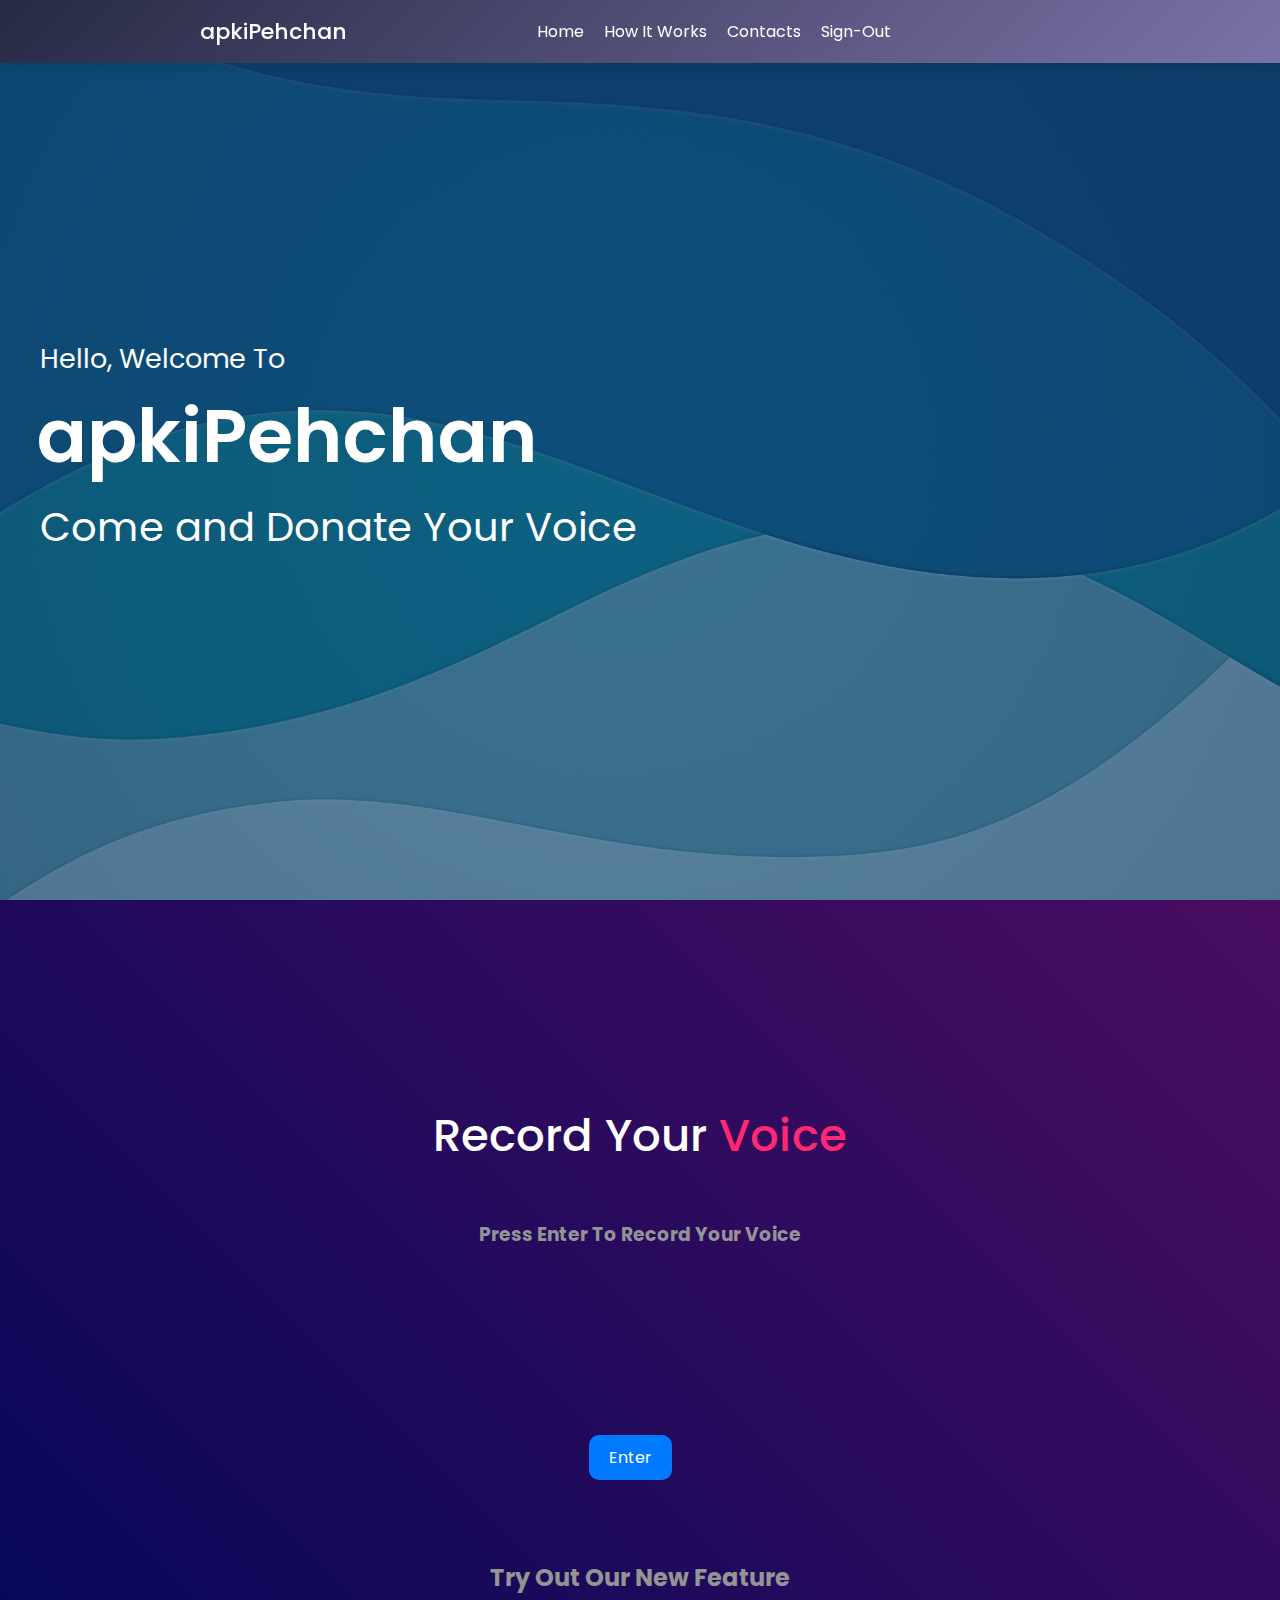
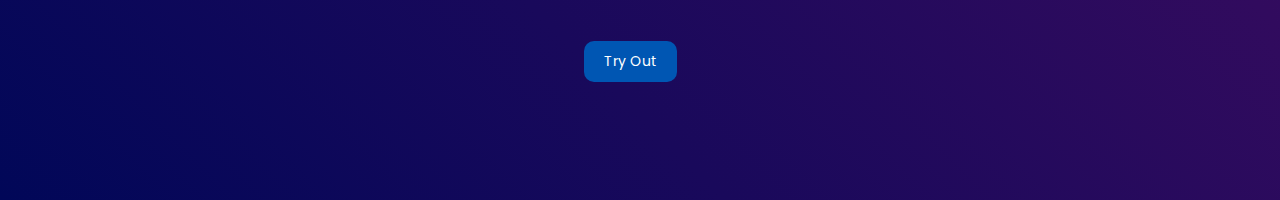
<file: index.html>
<!DOCTYPE html>
<!-- Coding By CodingNepal - codingnepalweb.com -->
<html lang="en">
  <head>
    <meta charset="UTF-8" />
    <meta http-equiv="X-UA-Compatible" content="IE=edge" />
    <meta name="viewport" content="width=device-width, initial-scale=1.0" />
    <title>apkiPehchan</title>
    <link rel="stylesheet" href="trial.css" />
    <!-- Unicons CSS -->
    <link rel="stylesheet" href="https://unicons.iconscout.com/release/v4.0.0/css/line.css" />
   <script src="trial.js" defer></script>
  </head>
  <body>
    <nav class="nav">
      <i class="uil uil-bars navOpenBtn"></i>
      <a href="#" class="logo">apkiPehchan</a>

      <ul class="nav-links">
        <i class="uil uil-times navCloseBtn"></i>
        <li><a href="#home">Home</a></li>
        <li><a href="#hero">How It Works</a></li>
        <li><a href="contact.html">Contacts</a></li>
        <li><a href="#">Sign-Out</a></li>
      </ul>

      <i class="uil uil-search search-icon" id="searchIcon"></i>
      <div class="search-box">
        <i class="uil uil-search search-icon"></i>
        <input type="text" placeholder="Search here..." />
      </div>
    </nav>
    <!-- home-section -->
    <section class="home" id="home">
        <div class="max-width">
            <div class="home-content">
                <div class="text-1">Hello, Welcome To</div>
                <div class="text-2">apkiPehchan</div>
                <div class="text-3">Come and Donate Your Voice</div>
            </div>
        </div>
    </section>
    <div class="hero" id="hero">
        <h1>Record Your <span>Voice</span></h1>
        <h3>Press Enter To Record Your Voice</h3>
        

    </div>
    <a href="Enter.html" target="_blank"><button class="btn-enter">Enter</button></a>
    <div class="text">
        <h2>Try Out Our New Feature</h2>
        <a href="feature.html" target="_blank"><button class="action">Try Out</button></a>
    </div>
    
  </body>
</html>
</file>
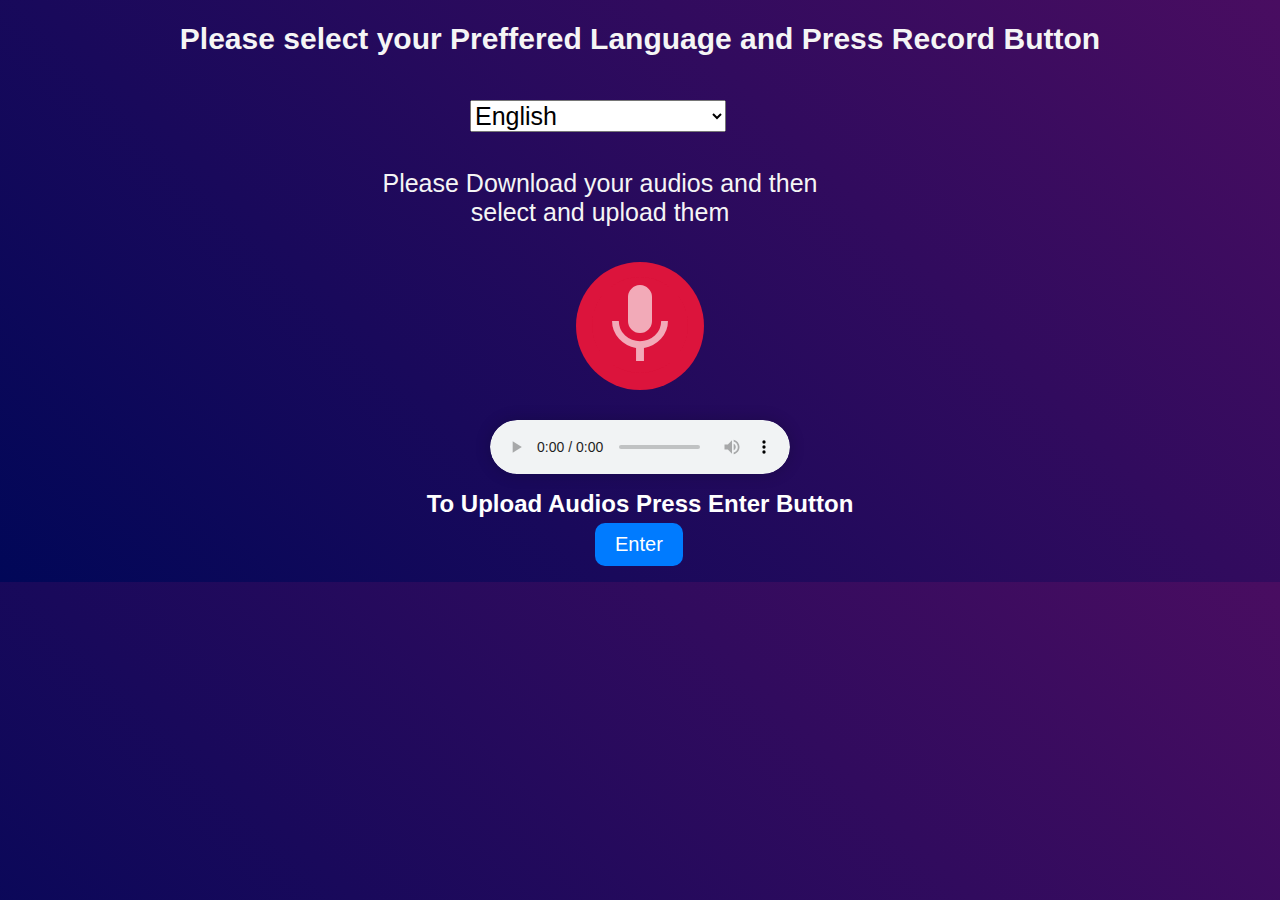
<file: Enter.html>
<!DOCTYPE html>
<html lang="en">
<head>
<meta charset="UTF-8">
<meta name="viewport" content="width=device-width, initial-scale=1.0">
<title>Select Language</title>
<link href="https://fonts.googleapis.com/icon?family=Material+Icons" rel="stylesheet" >
<link rel="stylesheet" href="Enter.css">
</head>
<body>

  <select id="languageSelect">
  <option value="english">English</option>
  <option value="hindi">Hindi</option>
  <!-- Add more language options as needed -->
  </select>
  <div class="pargraphContainer">
    <div class="text">
    <p>
      Please select your Preffered Language and Press Record Button
    </p>
  </div>
  <div id="textDisplay">
    <!-- Text based on selected language will be displayed here -->
  </div>
  </div>
  <main>

    <button class="mic-toggle" id="mic">
      <span class="material-icons">mic</span>
    </button>
    <audio class="playback" controls></audio>

  <div class="text-upload-audio">
    <h2>To Upload Audios Press Enter Button</h2>
  </div>
  <a href=""><button class="audio-submission">
    Enter
  </button></a>

  </main>


<script src="Enter.js"></script>

</body>
</html>
</file>
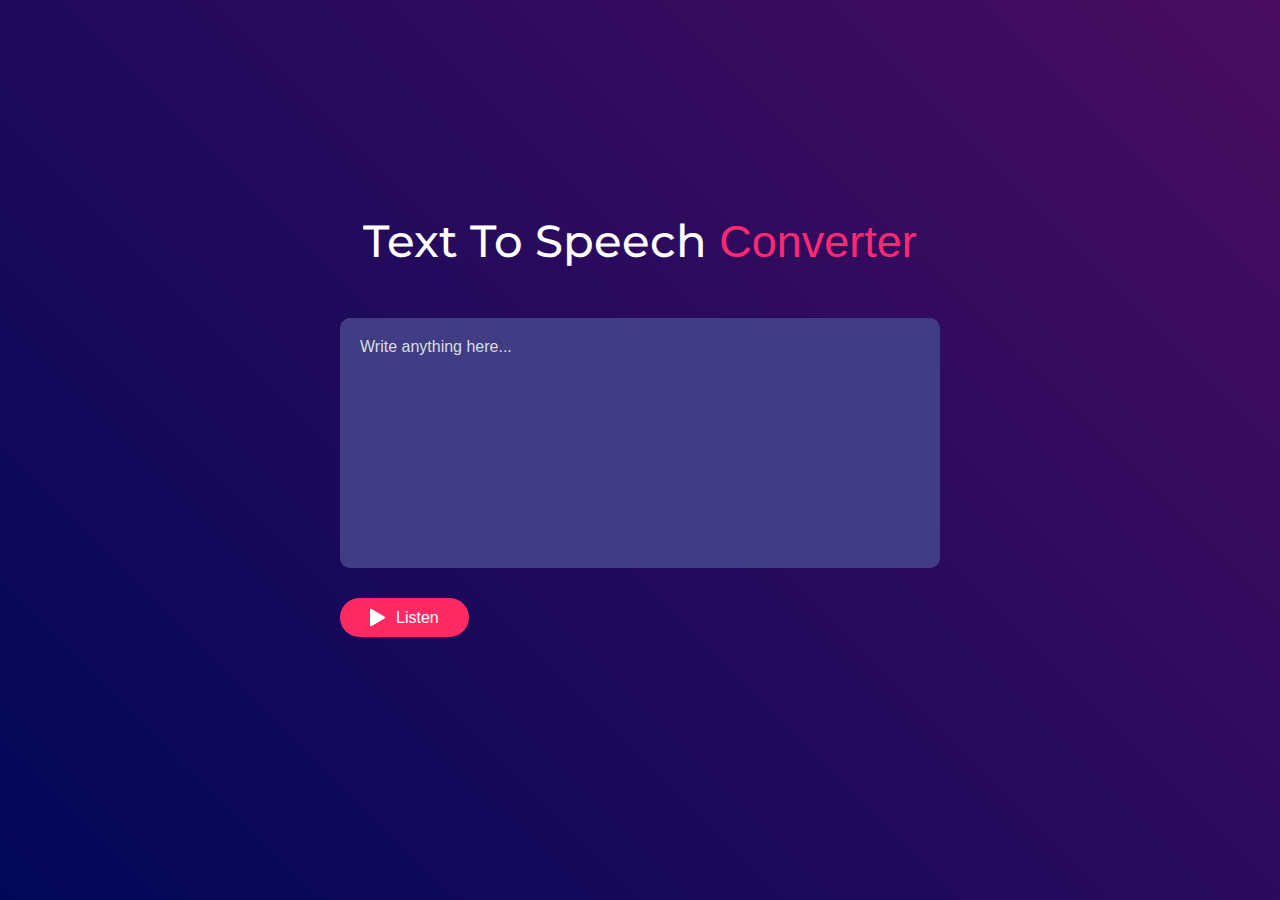
<file: feature.html>
<!DOCTYPE html>
<html lang="en">
<head>
    <meta charset="UTF-8">
    <meta name="viewport" content="width=device-width, initial-scale=1.0">
    <title>Document</title>
    <link rel="stylesheet" href="feature.css">
    <link rel="preconnect" href="https://fonts.googleapis.com">
    <link rel="preconnect" href="https://fonts.gstatic.com" crossorigin>
    <link href="https://fonts.googleapis.com/css2?family=Montserrat:ital,wght@0,100..900;1,100..900&display=swap" rel="stylesheet">
</head>
<body>
    <div class="hero">
        <h1>Text To Speech <span>Converter</span></h1>
        <textarea placeholder="Write anything here..."></textarea>
        <div class="row">
            <select></select>
            <button><img src="play.png">Listen</button>
        </div>

    </div>
    <script src="features.js"></script>
</body>
</html>
</file>
<file: trial.css>
/* Google Fonts - Poppins */
@import url("https://fonts.googleapis.com/css2?family=Poppins:wght@300;400;500;600&display=swap");

* {
  margin: 0;
  padding: 0;
  box-sizing: border-box;
  font-family: "Poppins", sans-serif;
}
body {
  background: #f0faff;
}
.nav {
  position: fixed;
  top: 0;
  left: 0;
  width: 100%;
  padding: 15px 200px;
  background: linear-gradient(135deg, #262a44, #7b72a7);
  box-shadow: 0 4px 10px rgba(0, 0, 0, 0.1);
}
.navbar.sticky{
    padding: 30px 0;
    background: rgb(85, 85, 85);
}
.nav,
.nav .nav-links {
  display: flex;
  align-items: center;
}
.nav {
  justify-content: space-between;
}
a {
  color: #fff;
  text-decoration: none;
}
.nav .logo {
  font-size: 22px;
  font-weight: 500;
}
.nav .nav-links {
  column-gap: 20px;
  list-style: none;
}
.nav .nav-links a {
  transition: all 0.2s linear;
}
.nav.openSearch .nav-links a {
  opacity: 0;
  pointer-events: none;
}
.nav .search-icon {
  color: #fff;
  font-size: 20px;
  cursor: pointer;
}
.nav .search-box {
  position: absolute;
  right: 250px;
  height: 45px;
  max-width: 555px;
  width: 100%;
  opacity: 0;
  pointer-events: none;
  transition: all 0.2s linear;
}
.nav.openSearch .search-box {
  opacity: 1;
  pointer-events: auto;
}
.search-box .search-icon {
  position: absolute;
  left: 15px;
  top: 50%;
  left: 15px;
  color: #4a98f7;
  transform: translateY(-50%);
}
.search-box input {
  height: 100%;
  width: 100%;
  border: none;
  outline: none;
  border-radius: 6px;
  background-color: #fff;
  padding: 0 15px 0 45px;
}

.nav .navOpenBtn,
.nav .navCloseBtn {
  display: none;
}

/* responsive */
@media screen and (max-width: 1160px) {
  .nav {
    padding: 15px 100px;
  }
  .nav .search-box {
    right: 150px;
  }
}
@media screen and (max-width: 950px) {
  .nav {
    padding: 15px 50px;
  }
  .nav .search-box {
    right: 100px;
    max-width: 400px;
  }
}
@media screen and (max-width: 768px) {
  .nav .navOpenBtn,
  .nav .navCloseBtn {
    display: block;
  }
  .nav {
    padding: 15px 20px;
  }
  .nav .nav-links {
    position: fixed;
    top: 0;
    left: -100%;
    height: 100%;
    max-width: 280px;
    width: 100%;
    padding-top: 100px;
    row-gap: 30px;
    flex-direction: column;
    background-color: #11101d;
    box-shadow: 0 2px 10px rgba(0, 0, 0, 0.1);
    transition: all 0.4s ease;
    z-index: 100;
  }
  .nav.openNav .nav-links {
    left: 0;
  }
  .nav .navOpenBtn {
    color: #fff;
    font-size: 20px;
    cursor: pointer;
  }
  .nav .navCloseBtn {
    position: absolute;
    top: 20px;
    right: 20px;
    color: #fff;
    font-size: 20px;
    cursor: pointer;
  }
  .nav .search-box {
    top: calc(100% + 10px);
    max-width: calc(100% - 20px);
    right: 50%;
    transform: translateX(50%);
    box-shadow: 0 2px 10px rgba(0, 0, 0, 0.1);
  }
}



/*home section styling*/
.home{
    display: flex;
    background: url("PLACARD.png")  no-repeat center;
    background-repeat: no-repeat;
    background-attachment: fixed;
    background-size: cover;
    height: 100vh;
    color: white;
    min-height: 500px;
    font-family: 'Segoe UI', Tahoma, Geneva, Verdana, sans-serif;
}
.home .max-width{
    margin: auto 0 auto 40px;
}
.home .home-content .text-1{
    font-size: 27px;
}
.home .home-content .text-2{
    font-size: 75px;
    margin-left: -3px;
    font-weight: 600;
}
.home .home-content .text-3{
    font-size: 40px;
    margin: 5px 0;
}
.home .home-content .text-3 span{
    color: crimson;
    font-weight: 500;
}
.home .home-content a{
    display: inline-block;
    background: crimson;
    color: #ffffff;
    font-size: 25px;
    padding: 12px 36px;
    margin-top: 20px;
    border-radius: 6px;
    border: 2px solid black;
    transition: all 0.3s ease;
}
@media only screen and (max-width: 600px) {
    .home .home-content .text-1 {
        font-size: 18px;
        margin-left: -2px;
    }

    .home .home-content .text-2{
        font-size: 28px;
        margin-left: -2px;
    }

    .home .home-content .text-3{
        font-size: 16px;
        margin-left: -2px;
    }
}

/*hero section styling*/
.hero{
    width: 100%;
    height: 100vh;
    background: linear-gradient(45deg, #010758 ,#490d61);
    display: flex;
    align-items: center;
    justify-content: center;
    flex-direction: column;
}
.hero h1{
    font-size: 45px;
    font-weight: 500;
    margin-top: -350px;
    margin-bottom: 50px;
    color: #fff;
}
.hero h1 span{
    color: #ff2973;
}
.hero h3{
    color: rgb(148, 148, 148);
}
.btn-enter {
    margin-top: -365px;
    padding: 10px 20px;
    font-size: 16px;
    background-color: #007bff;
    color: #fff;
    border: none;
    cursor: pointer;
    transition: background-color 0.3s;
    left: 46%;
    position: absolute;
    border-radius: 10px;
}
.btn-enter:hover {
    background-color: #0056b3;
} 

.text h2{
    color: rgb(148, 148, 148);
    margin-top: -240px;
    text-align: center;
}
.action {
    margin-top: 46px;
    padding: 10px 20px;
    background-color: #007bff;
    color: #fff;
    border: none;
    cursor: pointer;
    transition: background-color 0.3s;
    left: 45%;
    position: absolute;
    border-radius: 10px;
    margin-left: 8px;
    font-size: 14px;
}
.action {
    background-color: #0056b3;
    font-size: 14px;
} 


@media screen and (max-width: 600px) {
  .btn-enter {
    font-size: 14px;
    padding: 8px 16px;
    margin-left: -12px;
  }
}
@media screen and (max-width: 425px) {
  .btn-enter {
    margin-top: -387px;
  }
}

@media only screen and (max-width: 600px) {
  .action {
    margin-left: -23px;
    font-size: 14px;
  }
}

@media only screen and (max-width: 600px) {
  .text h2 {
    font-size: 21px;
    color: #666;
    text-align: center;
  }
}
@media only screen and (max-width: 600px) {
  .hero h3 {
    font-size: 21px;
    color: #666;
    text-align: center;
  }
  .hero h1{
    text-align: center;
  }
}
</file>
<file: Enter.css>
body{
    background: linear-gradient(45deg, #010758 ,#490d61);
  }
  #languageSelect {
    display: flex;
    justify-content: center;
    align-items: center;
    width: 10%; /* Adjust width as needed */
    margin-top: 100px;
    margin-left: 565px;
    font-size: 25px;
  }
  
  #textDisplay {
    text-align: center; /* Center-align the text */
    margin-top: 113px;
    margin-left: 400px;
    font-size: 25px;
    width: 482px;
    font-family: Arial, Helvetica, sans-serif;
  }
  .text {
  margin-bottom: auto;
  margin-top: -110px;
  font-size: 30px;
  font-weight: bolder;
  text-align: center;
  font-family: Arial, Helvetica, sans-serif
  }
  .text p{
    font-family: Arial, Helvetica, sans-serif;
    color: #f5f5f5;
  }
  
  *{
  margin: 0;
  padding: 0;
  box-sizing: border-box;
  font-family: sans-serif;
  }
  button{
  appearance: none;
  border: none;
  outline: none;
  background: none;
  cursor: pointer;
  }
  body{
  background-color: #eee;
  }
  main{
  display: flex;
  flex-direction: column;
  align-items: center;
  padding: 4rem 2rem;
  }
  .mic-toggle{
  position: relative;
  display: block;
  width: 8rem;
  height: 8rem;
  border-radius: 50%;
  background-color: crimson;
  /* margin-bottom: 2rem;
  margin-bottom: 20px; */
  margin-top: -29px;
  }
  .mic-toggle ::after,
  .mic-toggle ::before{
  --pad:0rem;
  content: '';
  display: block;
  position: absolute;
  z-index: 0;
  background-color: rgba(220,20,60,0.2);
  top: var(--pad);
  left: var(--pad);
  right: var(--pad);
  bottom: var(--pad);
  border-radius: 50%;
  }
  .mic-toggle ::after{
  transition: 0.4s;
  }
  .mic-toggle ::before{
  transition: 0.2s;
  }
  .mic-toggle:hover::before{
  --pad: 1rem;
  }
  .mic-toggle:hover::after{
  --pad: 2rem;
  }
  .mic-toggle span{
  position: relative;
  z-index: 1;
  color: #fff;
  font-size: 6rem;
  }
  .mic-toggle.is-recording::after{
  animation: smoothPadAfter 0.6s ease-ina alternate-reverse forwards infinite;
  }
  
  .mic-toggle.is-recording::before{
  animation: smoothPadBefore 0.6s ease-ina alternate-reverse forwards infinite;
  }
  
  @keyframes smoothPadAfter{
  0%{
    top: -2rem;
    left: -2rem;
    right: -2rem;
    bottom: -2rem;
  }
  100%{
    top: -1rem;
    left: -1rem;
    right: -1rem;
    bottom: -1rem;
  }
  }
  @keyframes smoothPadBefore{
  0%{
    top: -1rem;
    left: -1rem;
    right: -1rem;
    bottom: -1rem;
  }
  100%{
    top: -0.5rem;
    left: -0.5rem;
    right: -0.5rem;
    bottom: -0.5rem;
  }
  }
  .playback{
  margin-bottom: 1rem;
  box-shadow: 0px 0px 1rem rgba(0,0,0,0.2);
  border-radius: 999px;
  margin-top: 30px;
  }
  .is-hidden{
  display: none;
  }
  
  
  @media only screen and (max-width: 768px) {
    #languageSelect {
      width: 18%;
      margin-left: 302px;
      font-size: 21px;
    }
  }
  @media only screen and (max-width: 480px) {
    #languageSelect {
      width: 36%;
      margin-left: 146px;
    }
  }
  @media (min-width: 900px) {
    #languageSelect{
      width: 20%;
      margin-left: 470px;
    }
  }
  
  @media only screen and (max-width: 768px) {
    .text {
      font-size: 26px;
      margin-top: -97px;
    }
  }
  
  @media only screen and (max-width: 480px) {
    .text {
      font-size: 19px;
      margin-top: -108px;
    }
  }
  
  @media only screen and (max-width: 480px) {
    /* Add your CSS adjustments here */
    #textdisplay {
      font-size: 16px; /* Example: Further adjust font size for even smaller screens */
      color: #f5f5f5;
    }
  }
  
  @media (max-width: 600px) {
    #textDisplay {
      color: #f5f5f5;
      margin-left: 3px;
      font-size: 18px;
    }
  }
  
  /* Media query for screens between 600px and 900px wide */
  @media (min-width: 600px) and (max-width: 900px) {
    #textDisplay {
      font-size: 20px;
      color: #f5f5f5;
      margin-left: 75px;
    }
  }
  
  /* Media query for screens wider than 900px */
  @media (min-width: 900px) {
    #textDisplay {
      font-size: 25px;
      color: #f5f5f5;
      margin-left: 359px;
    }
  }
  
  
  @media (max-width: 600px) {
    #textDisplay {
      color: #F5F5F3;
      margin-left: 85px;
      font-size: 15px;
      width: 54%;
    }
    #languageSelect{
      margin-left: 120px;
      padding-top: 4px;
    }
    main {
      /* Adjusted width */
      width: 100%;
    }
  
    .mic-toggle {
      font-size: 21px;
      margin-bottom: 19px;
      width: 34%;
      height: 10%;
    }
  
    .playback {
      width: 85%;
      margin: 0 auto;
    }
  }
  
  /* form{
    color: white;
    text-align: center; 
    margin: 0 auto; 
    max-width: 400px;
  }
   */


   .text-upload-audio{
    color: #fff;
   }
   @media screen and (max-width: 600px) {
    .text-upload-audio h2 {
      font-size: 18px; /* Adjust font size for smaller screens */
      margin-top: 30px;
    }
  }

   .audio-submission{
    color: #fff;
    background-color: #007bff;
    font-size: 20px;
    padding: 10px 20px;
    border: none;
    cursor: pointer;
    border-radius: 10px;
    position: absolute;
    margin-top: 5px;
    margin-left: -45px
   }
   @media screen and (max-width: 600px) {
    .audio-submission {
      padding: 8px 16px;
      font-size: 14px;
      margin-top: 14px;
    }
  }
</file>
<file: feature.css>
*{
    margin: 0;
    padding: 0;
    font-family: sans-serif;
    box-sizing: border-box;
}
.hero{
    width: 100%;
    height: 100vh;
    background: linear-gradient(45deg, #010758 ,#490d61);
    display: flex;
    align-items: center;
    justify-content: center;
    flex-direction: column;
}
.hero h1{
    font-size: 45px;
    font-weight: 500;
    margin-top: -50px;
    margin-bottom: 50px;
    color: #fff;
    font-family: "Montserrat", sans-serif;
}
.hero h1 span{
    color: #ff2973;
}
textarea{
    width: 600px;
    height: 250px;
    background: #403d84;
    color: #fff;
    font-size: 15px;
    border: 0;
    outline: 0;
    padding: 20px;
    border-radius: 10px;
    resize: none;
    margin-bottom: 30px;
}
textarea::placeholder{
    font-size: 16px;
    color: #ddd;
}
.row{
    width: 600px;
    display: flex;
    align-items: center;
    gap: 20px;
}
button{
    background: #ff2963;
    color: #fff;
    font-size: 16px;
    padding: 10px 30px;
    border-radius: 35px;
    border: 0;
    outline: 0;
    cursor: pointer;
    display: flex;
    align-items: center;
}
button img{
    width: 16px;
    margin-right: 10px;
}
select {
    display: none;
}


@media screen and (max-width: 768px) {
    textarea {
        height: 156px;
        width: 90%;
    }
    .hero h1{
        font-size: 43px;
        padding-left: 38px;
    }
    .row {
        flex-direction: column;
        align-items: center;
      }
  
      select {
        margin-bottom: 10px;
        width: 57%;
        height: 15px;
        padding: 15px;
        font-size: 16px;

    }
  
  }

  @media only screen and (max-width: 600px) {
    .hero h1 span {
      color: #ff2973;
    }
  }
</file>
